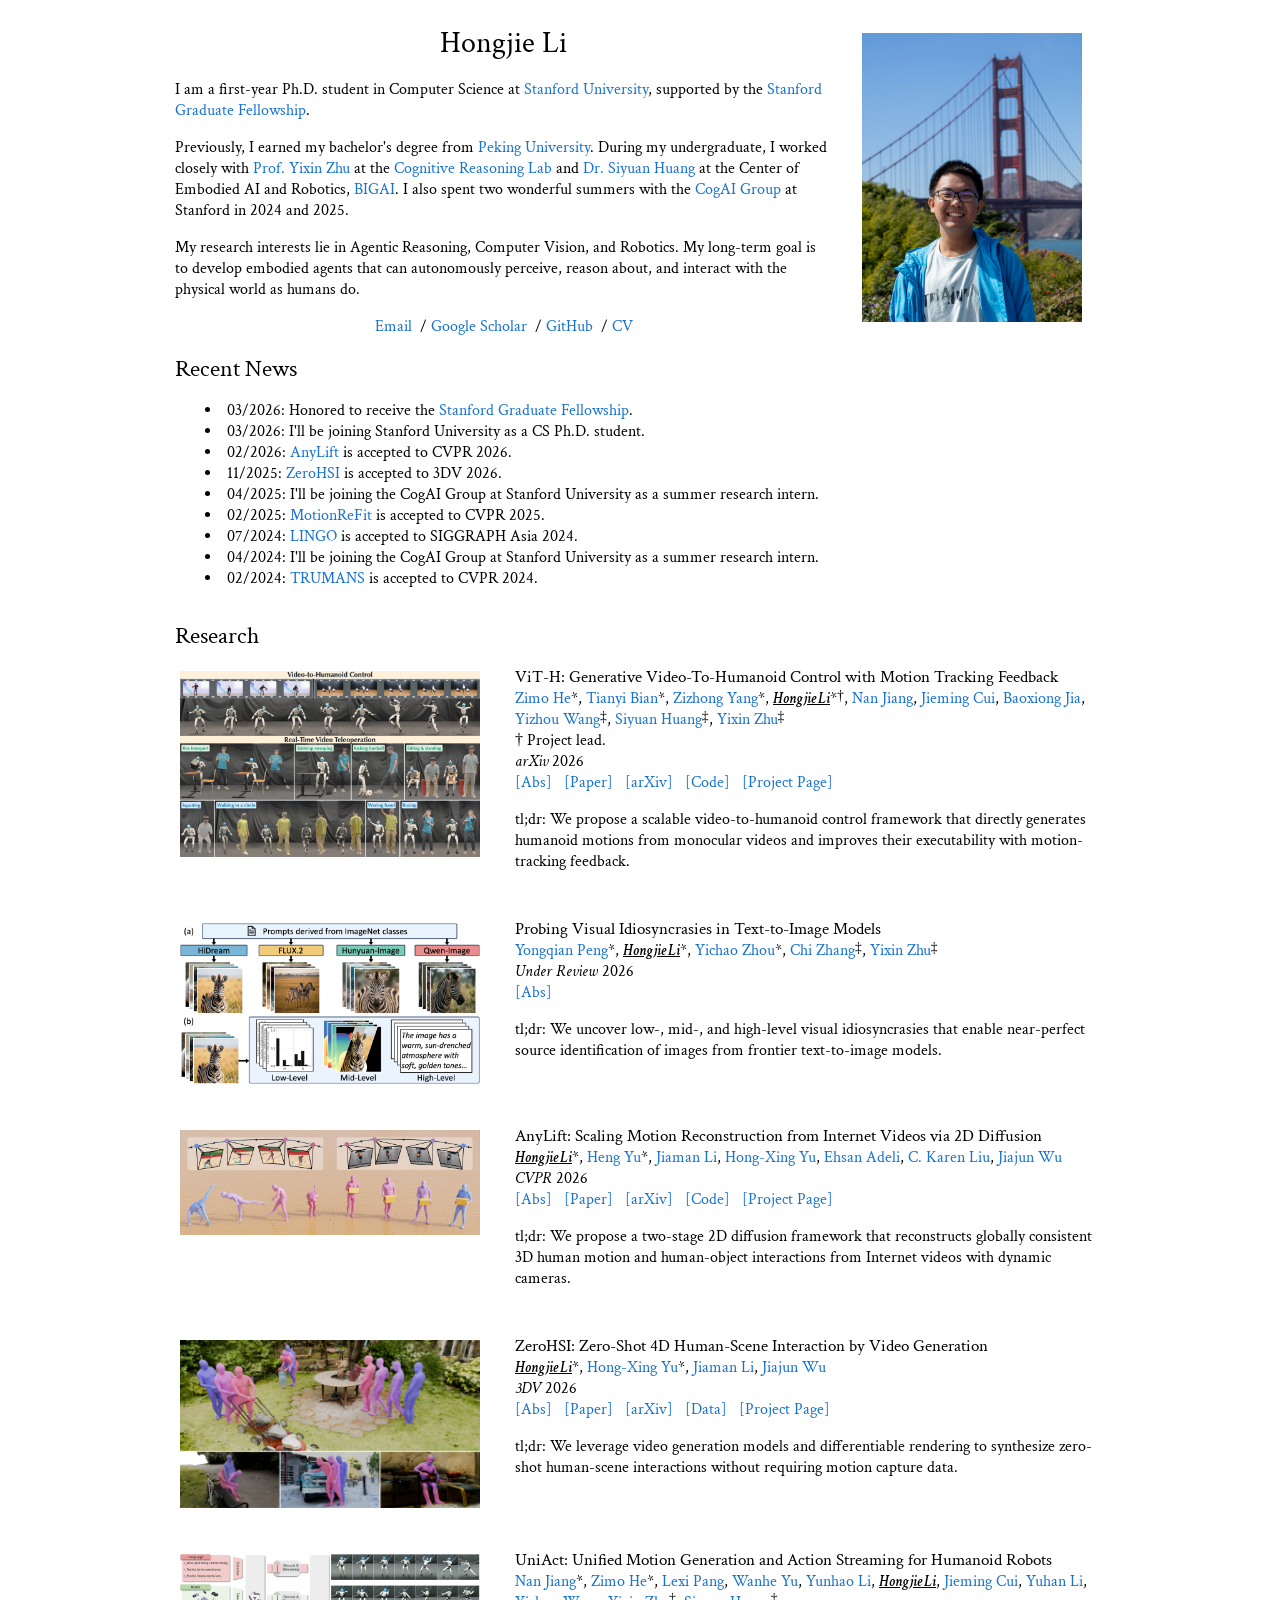
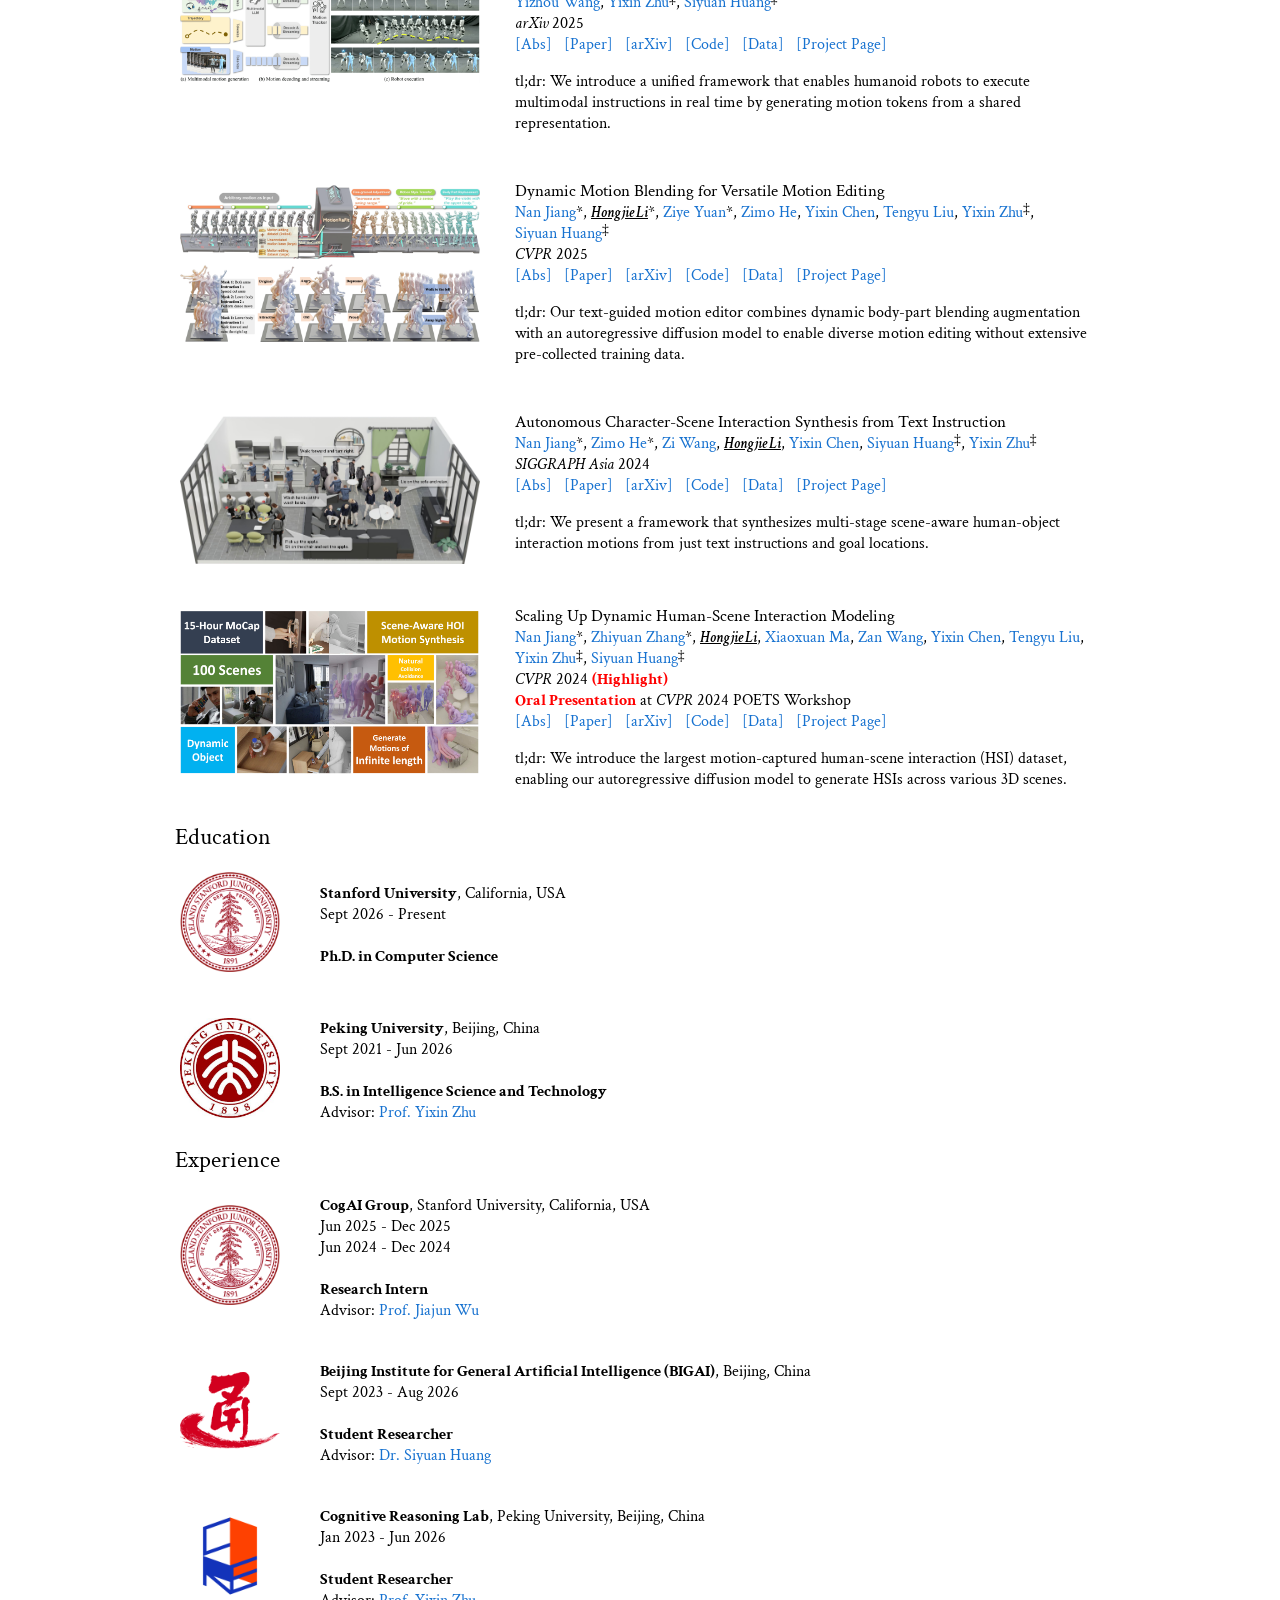
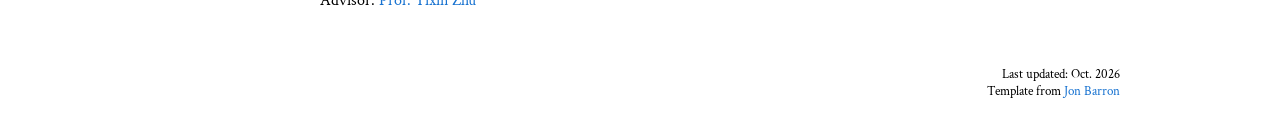
<file: index.html>
<!DOCTYPE HTML>
<html lang="en">
  <head><meta http-equiv="Content-Type" content="text/html; charset=UTF-8">
    <title>Hongjie Li's Homepage</title>
    <!-- Google tag (gtag.js) -->
    <script async src="https://www.googletagmanager.com/gtag/js?id=G-EWFQX2P75H"></script>
    <!-- <script>
      window.dataLayer = window.dataLayer || [];
      function gtag(){dataLayer.push(arguments);}
      gtag('js', new Date());
    </script> -->

    <meta name="author" content="Hongjie Li">
    <meta name="viewport" content="width=device-width, initial-scale=1">
    <meta name="msvalidate.01" content="1D6EAEB9C6558C0BB977413398D67E91" />
    
    <link rel="stylesheet" type="text/css" href="static/css/stylesheet.css">
    <script src="static/js/script.js"></script>
    <link rel="icon" href="static/images/favicon.ico" sizes="any">
    
    <link rel="preconnect" href="https://fonts.googleapis.com">
    <link rel="preconnect" href="https://fonts.gstatic.com" crossorigin>
    <link href="https://fonts.googleapis.com/css2?family=Crimson+Text:ital,wght@0,400;0,600;0,700;1,400;1,600;1,700&display=swap" rel="stylesheet">
  </head>

  <body>
    <table style="width:100%;max-width:960px;border:0px;border-spacing:0px;border-collapse:separate;margin-right:auto;margin-left:auto;"><tbody>
      <tr style="padding:0px">
        <td style="padding:0px">
          <table style="width:100%;border:0px;border-spacing:0px;border-collapse:separate;margin-right:auto;margin-left:auto;"><tbody>
            <tr style="padding:0px">
              <td style="padding:15px;padding-top:0;padding-bottom:0;width:63%;vertical-align:middle">
                <p style="text-align:center">
                  <name>Hongjie Li</name>
                </p>
                <p>
                  I am a first-year Ph.D. student in Computer Science at <a href="https://www.cs.stanford.edu/" target="_blank">Stanford University</a>, supported by the <a href="https://vpge.stanford.edu/fellowships-funding/vpge-fellowships/all-2026-fellows#SGF" target="_blank">Stanford Graduate Fellowship</a>.
                </p>
                <p>
                  Previously, I earned my bachelor's degree from <a href="https://airankings.org/institution/peking-university" target="_blank">Peking University</a>.
                  During my undergraduate, I worked closely with <a class="nowrap-name" href="https://yzhu.io" target="_blank">Prof. Yixin Zhu</a> at the <a href="https://pku.ai" target="_blank">Cognitive Reasoning Lab</a> and <a class="nowrap-name" href="https://siyuanhuang.com" target="_blank">Dr. Siyuan Huang</a> at the Center of Embodied AI and Robotics, <a href="https://eng.bigai.ai/research/" target="_blank">BIGAI</a>. 
                  I also spent two wonderful summers with the <a href="https://jiajunwu.com/" target="_blank">CogAI Group</a> at Stanford in 2024 and 2025.
                </p>
                <p>
                  My research interests lie in Agentic Reasoning, Computer Vision, and Robotics. My long-term goal is to develop embodied agents that can autonomously perceive, reason about, and interact with the physical world as humans do.
                </p>
                <p style="text-align:center">
                  <a href="mailto:hongjie@cs.stanford.edu">Email</a>
                  &nbsp/&nbsp<a href="https://scholar.google.com/citations?user=elzAX5YAAAAJ&hl=en" target="_blank">Google Scholar</a>
                  &nbsp/&nbsp<a href="https://github.com/awfuact" target="_blank">GitHub</a>
                  &nbsp/&nbsp<a href="static/files/CV_Hongjie_Li.pdf" target="_blank">CV</a>
                </p>
              </td>
              <td style="padding:15px;padding-top:0;padding-bottom:0;width:25%;max-width:25%">
                <img style="width:100%;max-width:220px" alt="profile photo" src="static/images/Personal/Hongjie.jpg" class="hoverZoomLink">
              </td>
            </tr>
          </tbody></table>

          <table style="width:100%;border:0px;border-spacing:0px;border-collapse:separate;margin-right:auto;margin-left:auto;"><tbody>
            <tr>
              <td style="padding:15px;padding-top:0;padding-bottom:0;width:100%;vertical-align:middle">
                <heading>Recent News</heading>
              </td>
            </tr>
          </tbody></table>

          <table style="width:100%;border:0px;border-spacing:0px;border-collapse:separate;margin-right:auto;margin-left:auto;"><tbody>
            <tr>
              <td style="padding:5px;padding-top:0;padding-bottom:15px;width:100%;vertical-align:middle">
                  <ul>
                    <li style="list-style-position:inside;margin:0;padding:0;text-align:left;">03/2026: Honored to receive the <a href="https://vpge.stanford.edu/fellowships-funding/vpge-fellowships/all-2026-fellows#SGF" target="_blank">Stanford Graduate Fellowship</a>.</li>
                    <li style="list-style-position:inside;margin:0;padding:0;text-align:left;">03/2026: I'll be joining Stanford University as a CS Ph.D. student.</li>
                    <li style="list-style-position:inside;margin:0;padding:0;text-align:left;">02/2026: <a class="nowrap-name" href="https://awfuact.github.io/anylift/" target="_blank">AnyLift</a> is accepted to CVPR 2026.</li>
                    <li style="list-style-position:inside;margin:0;padding:0;text-align:left;">11/2025: <a class="nowrap-name" href="https://awfuact.github.io/zerohsi/" target="_blank">ZeroHSI</a> is accepted to 3DV 2026.</li>
                    <li style="list-style-position:inside;margin:0;padding:0;text-align:left;">04/2025: I'll be joining the CogAI Group at Stanford University as a summer research intern.</li>
                    <li style="list-style-position:inside;margin:0;padding:0;text-align:left;">02/2025: <a class="nowrap-name" href="https://awfuact.github.io/motionrefit/" target="_blank">MotionReFit</a> is accepted to CVPR 2025.</li>
                    <li style="list-style-position:inside;margin:0;padding:0;text-align:left;">07/2024: <a class="nowrap-name" href="https://lingomotions.com/" target="_blank">LINGO</a> is accepted to SIGGRAPH Asia 2024.</li>
                    <li style="list-style-position:inside;margin:0;padding:0;text-align:left;">04/2024: I'll be joining the CogAI Group at Stanford University as a summer research intern.</li>
                    <li style="list-style-position:inside;margin:0;padding:0;text-align:left;">02/2024: <a class="nowrap-name" href="https://jnnan.github.io/trumans/" target="_blank">TRUMANS</a> is accepted to CVPR 2024.</li>
                  </ul>
                </p>
              </td>
            </tr>
          </tbody></table>

          <table style="width:100%;border:0px;border-spacing:0px;border-collapse:separate;margin-right:auto;margin-left:auto;"><tbody>
            <tr>
              <td style="padding:15px;padding-top:0;padding-bottom:0;width:100%;vertical-align:middle">
                <heading>Research</heading>
                <span class="research-filter" hidden>(<button type="button" data-research-filter="selected" aria-pressed="true">show selected</button>
                  /
                  <button type="button" data-research-filter="all" aria-pressed="false">show all by date</button>)</span>
              </td>
            </tr>
          </tbody></table>
          
          <table class="research-paper" data-selected="true" style="width:100%;border:0px;border-spacing:0px;border-collapse:separate;margin-right:auto;margin-left:auto;"><tbody>
            <tr>
              <td style="padding:20px;width:18px;vertical-align:middle"><img src='static/publications/arxiv26_vit-h.png', width="300px"></td>
              <td style="padding:15px;width:80%;vertical-align:middle">
                <papertitle>ViT-H: Generative Video-To-Humanoid Control with Motion Tracking Feedback</papertitle>
                <br>
                <a class="nowrap-name" href="https://mileret.github.io/" target="_blank">Zimo He</a>*,
                <a class="nowrap-name" href="https://pku.ai/author/tianyi-bian/" target="_blank">Tianyi Bian</a>*,
                <a class="nowrap-name" href="https://pku.ai/author/zizhong-yang/" target="_blank">Zizhong Yang</a>*,
                <strong class="nowrap-name" >Hongjie Li</strong>*<sup class="author-note-marker author-note-symbol">†</sup>,
                <a class="nowrap-name" href="https://jnnan.github.io/" target="_blank">Nan Jiang</a>,
                <a class="nowrap-name" href="https://jiemingcui.github.io/" target="_blank">Jieming Cui</a>,
                <a class="nowrap-name" href="https://buzz-beater.github.io/" target="_blank">Baoxiong Jia</a>,
                <a class="nowrap-name" href="https://cfcs.pku.edu.cn/people/faculty/yizhouwang/index.htm" target="_blank">Yizhou Wang</a><sup class="author-note-marker author-note-symbol">‡</sup>,
                <a class="nowrap-name" href="https://siyuanhuang.com/" target="_blank">Siyuan Huang</a><sup class="author-note-marker author-note-symbol">‡</sup>,
                <a class="nowrap-name" href="https://yzhu.io/" target="_blank">Yixin Zhu</a><sup class="author-note-marker author-note-symbol">‡</sup>
                <br>
                <span class="author-note-symbol">†</span> Project lead.
                <br>
                <em>arXiv</em> 2026
                <br>
                <a class="nowrap-name" href="#" target="_blank">[Abs]</a>
                &nbsp
                <a class="nowrap-name" href="static/publications/arxiv26_vit-h.pdf" target="_blank">[Paper]</a>
                &nbsp
                <a class="nowrap-name" href="https://arxiv.org/abs/2610.32966" target="_blank">[arXiv]</a>
                &nbsp
                <a class="nowrap-name" href="https://github.com/mileret/ViT-H-release" target="_blank">[Code]</a>
                &nbsp
                <a class="nowrap-name" href="https://awfuact.github.io/vit-h/" target="_blank">[Project Page]</a>
                <br>
                <abs>
                  Learning humanoid control from monocular human videos offers a scalable way to acquire diverse whole-body behaviors. Yet, existing reconstruction-retargeting-tracking pipelines are limited in system-level scalability by separately optimized intermediate stages and cannot directly optimize reference motion executability using downstream tracking feedback. We present ViT-H, a video-to-humanoid control framework following a generation-and-tracking paradigm. ViT-H directly generates humanoid reference motions from videos with a diffusion model, bypassing human motion reconstruction and retargeting, and uses motion-tracking outcomes to post-train the generator with direct preference optimization. We further introduce an autoregressive variant that enables real-time humanoid video teleoperation with sub-400 ms latency. Extensive experiments on the Unitree G1 demonstrate that ViT-H outperforms state-of-the-art reconstruction-retargeting-tracking pipelines in both motion quality and executability. We further show that ViT-H scales favorably with model size and with both pre-training and post-training data scale, while motion-tracking feedback consistently improves executability across different motion trackers.
                </abs>
                <p>
                  tl;dr: We propose a scalable video-to-humanoid control framework that directly generates humanoid motions from monocular videos and improves their executability with motion-tracking feedback.
                </p>
              </td>
            </tr>
          </tbody></table>

          <table class="research-paper" data-selected="false" style="width:100%;border:0px;border-spacing:0px;border-collapse:separate;margin-right:auto;margin-left:auto;"><tbody>
            <tr>
              <td style="padding:20px;width:18px;vertical-align:middle"><img src='static/publications/under_review26_probing.png', width="300px"></td>
              <td style="padding:15px;width:80%;vertical-align:middle">
                <papertitle>Probing Visual Idiosyncrasies in Text-to-Image Models</papertitle>
                <br>
                <a class="nowrap-name" href="https://ppyyqq.github.io/" target="_blank">Yongqian Peng</a>*,
                <strong class="nowrap-name" >Hongjie Li</strong>*,
                <a class="nowrap-name" href="https://zyclbt.github.io/" target="_blank">Yichao Zhou</a>*,
                
                <a class="nowrap-name" href="https://wellyzhang.github.io/" target="_blank">Chi Zhang</a><sup class="author-note-marker author-note-symbol">‡</sup>,
                <a class="nowrap-name" href="https://yzhu.io/" target="_blank">Yixin Zhu</a><sup class="author-note-marker author-note-symbol">‡</sup>
                <br>
                <em>Under Review</em> 2026
                <br>
                <a class="nowrap-name" href="#" target="_blank">[Abs]</a>
                <!-- &nbsp
                <a class="nowrap-name" href="" target="_blank">[Paper]</a> -->
                <!-- &nbsp
                <a class="nowrap-name" href="" target="_blank">[arXiv]</a> -->
                <!-- &nbsp
                <a class="nowrap-name" href="" target="_blank">[Code]</a> -->
                <!-- &nbsp
                <a class="nowrap-name" href="" target="_blank">[Project Page]</a> -->
                <br>
                <abs>
                  Text-to-Image (T2I) models turn short text descriptions into images, and the leading models now produce images of comparable visual quality. Whether their outputs still carry model-specific characteristics matters for attribution, for model comparison beyond aggregate quality, and for evaluations that assume anonymity. We ask whether images from frontier T2I models can still be classified by source, and which visual properties make this possible. Here we show that a standard ResNet-50 identifies the source of an image among  HiDream-O1-Dev, FLUX.2-dev, HunyuanImage-3.0, and Qwen-Image-2512, the four highest-ranked open-source models on the Text-to-Image Arena, with 99.75% accuracy on held-out prompts. Human participants reach only 64.03% on the pairwise version of this task, so the distinguishing cues are not visually obvious; they are also not tied to a particular classifier and survive severe image corruptions and out-of-distribution prompts. We trace them to visual idiosyncrasies at three levels: low-level texture statistics alone let a lightweight multi-layer perceptron match ResNet-50; object layout, depth, and albedo estimated from the images each carry a source signal; and image captions reveal model-specific preferences in style and background that the prompts never specify. A one-sentence hint about these cues raises human accuracy by seven percentage points. These idiosyncrasies make source classification a tool for measuring similarity between models and between real and generated images, and they caution against assuming anonymity in human preference evaluation of T2I models.
                </abs>
                <p>
                  tl;dr: We uncover low-, mid-, and high-level visual idiosyncrasies that enable near-perfect source identification of images from frontier text-to-image models.
                </p>
              </td>
            </tr>
          </tbody></table>

          <table class="research-paper" data-selected="true" style="width:100%;border:0px;border-spacing:0px;border-collapse:separate;margin-right:auto;margin-left:auto;"><tbody>
            <tr>
              <td style="padding:20px;width:18px;vertical-align:middle"><img src='static/publications/cvpr26_anylift.png', width="300px"></td>
              <td style="padding:15px;width:80%;vertical-align:middle">
                <papertitle>AnyLift: Scaling Motion Reconstruction from Internet Videos via 2D Diffusion</papertitle>
                <br>
                <strong class="nowrap-name" >Hongjie Li</strong>*,
                <a class="nowrap-name" href="https://heng14.github.io/" target="_blank">Heng Yu</a>*,
                <a class="nowrap-name" href="https://lijiaman.github.io/" target="_blank">Jiaman Li</a>,
                <a class="nowrap-name" href="https://kovenyu.com/" target="_blank">Hong-Xing Yu</a>,
                <a class="nowrap-name" href="https://stanford.edu/~eadeli/" target="_blank">Ehsan Adeli</a>,
                <a class="nowrap-name" href="https://tml.stanford.edu/#people" target="_blank">C. Karen Liu</a>,
                <a class="nowrap-name" href="https://jiajunwu.com/" target="_blank">Jiajun Wu</a>
                <br>
                <em>CVPR</em> 2026
                <br>
                <a class="nowrap-name" href="#" target="_blank">[Abs]</a>
                &nbsp
                <a class="nowrap-name" href="static/publications/cvpr26_anylift.pdf" target="_blank">[Paper]</a>
                &nbsp
                <a class="nowrap-name" href="https://arxiv.org/abs/2604.17818" target="_blank">[arXiv]</a>
                &nbsp
                <a class="nowrap-name" href="https://github.com/awfuact/anylift-release" target="_blank">[Code]</a>
                &nbsp
                <a class="nowrap-name" href="https://awfuact.github.io/anylift/" target="_blank">[Project Page]</a>
                <br>
                <abs>
                  Reconstructing 3D human motion and human-object interactions (HOI) from Internet videos is a fundamental step toward building large-scale datasets of human behavior. Existing methods struggle to recover globally consistent 3D motion under dynamic cameras, especially for motion types underrepresented in current motion-capture datasets, and face additional difficulty recovering coherent human-object interactions in 3D. We introduce a two-stage framework leveraging 2D diffusion that reconstructs 3D human motion and HOI from Internet videos. In the first stage, we synthesize multi-view 2D motion data for each domain, leveraging 2D keypoints extracted from Internet videos to incorporate human motions that rarely appear in existing MoCap datasets. In the second stage, a camera-conditioned multi-view 2D motion diffusion model is trained on the domain-specific synthetic data to recover 3D human motion and 3D HOI in the world space. We demonstrate the effectiveness of our method on Internet videos featuring challenging motions such as gymnastics, as well as in-the-wild HOI videos, and show that it outperforms prior work in producing realistic human motion and human-object interaction.
                </abs>
                <p>
                  tl;dr: We propose a two-stage 2D diffusion framework that reconstructs globally consistent 3D human motion and human-object interactions from Internet videos with dynamic cameras.
                </p>
              </td>
            </tr>
          </tbody></table>

          <table class="research-paper" data-selected="true" style="width:100%;border:0px;border-spacing:0px;border-collapse:separate;margin-right:auto;margin-left:auto;"><tbody>
            <tr>
              <td style="padding:20px;width:18px;vertical-align:middle"><img src='static/publications/3dv26_zerohsi.jpg', width="300px"></td>
              <td style="padding:15px;width:80%;vertical-align:middle">
                <papertitle>ZeroHSI: Zero-Shot 4D Human-Scene Interaction by Video Generation</papertitle>
                <br>
                <strong class="nowrap-name" >Hongjie Li</strong>*,
                <a class="nowrap-name" href="https://kovenyu.com/" target="_blank">Hong-Xing Yu</a>*,
                <a class="nowrap-name" href="https://lijiaman.github.io/" target="_blank">Jiaman Li</a>,
                <a class="nowrap-name" href="https://jiajunwu.com/" target="_blank">Jiajun Wu</a>
                <br>
                <em>3DV</em> 2026
                <br>
                <a class="nowrap-name" href="#" target="_blank">[Abs]</a>
                &nbsp
                <a class="nowrap-name" href="static/publications/3dv26_zerohsi.pdf" target="_blank">[Paper]</a>
                &nbsp
                <a class="nowrap-name" href="https://arxiv.org/abs/2412.18600" target="_blank">[arXiv]</a>
                <!-- &nbsp
                <a class="nowrap-name" href="" target="_blank">[Code]</a> -->
                &nbsp
                <a class="nowrap-name" href="https://drive.google.com/file/d/1BN2etWLa9WQPf9lnNrh6HpeLKnKVcmdk/view?usp=sharing" target="_blank">[Data]</a>
                &nbsp
                <a class="nowrap-name" href="https://awfuact.github.io/zerohsi/" target="_blank">[Project Page]</a>
                <br>
                <abs>
                  Human-scene interaction (HSI) generation is crucial for applications in embodied AI, virtual reality, and robotics. Yet, existing methods cannot synthesize interactions in unseen environments such as in-the-wild scenes or reconstructed scenes, as they rely on paired 3D scenes and captured human motion data for training, which are unavailable for unseen environments. We present ZeroHSI, a novel approach that enables zero-shot 4D human-scene interaction synthesis, eliminating the need for training on any MoCap data. Our key insight is to distill human-scene interactions from state-of-the-art video generation models, which have been trained on vast amounts of natural human movements and interactions, and use differentiable rendering to reconstruct human-scene interactions. ZeroHSI can synthesize realistic human motions in both static scenes and environments with dynamic objects, without requiring any ground-truth motion data. We evaluate ZeroHSI on a curated dataset of different types of various indoor and outdoor scenes with different interaction prompts, demonstrating its ability to generate diverse and contextually appropriate human-scene interactions.
                </abs>
                <p>
                  tl;dr: We leverage video generation models and differentiable rendering to synthesize zero-shot human-scene interactions without requiring motion capture data.
                </p>
              </td>
            </tr>
          </tbody></table>

          <table class="research-paper" data-selected="false" style="width:100%;border:0px;border-spacing:0px;border-collapse:separate;margin-right:auto;margin-left:auto;"><tbody>
            <tr>
              <td style="padding:20px;width:18px;vertical-align:middle"><img src='static/publications/arxiv25_uniact.png', width="300px"></td>
              <td style="padding:15px;width:80%;vertical-align:middle">
                <papertitle>UniAct: Unified Motion Generation and Action Streaming for Humanoid Robots</papertitle>
                <br>
                <a class="nowrap-name" href="https://jnnan.github.io/" target="_blank">Nan Jiang</a>*,
                <a class="nowrap-name" href="https://mileret.github.io/" target="_blank">Zimo He</a>*,
                <a class="nowrap-name" href="https://pku.ai/author/lexi-pang/" target="_blank">Lexi Pang</a>,
                <a class="nowrap-name" href="https://pku.ai/author/wanhe-yu/" target="_blank">Wanhe Yu</a>,
                <a class="nowrap-name" href="https://pku.ai/author/yunhao-li/" target="_blank">Yunhao Li</a>,
                <strong class="nowrap-name" >Hongjie Li</strong>,
                <a class="nowrap-name" href="https://jiemingcui.github.io/" target="_blank">Jieming Cui</a>,
                <a class="nowrap-name" >Yuhan Li</a>,
                <a class="nowrap-name" href="https://cfcs.pku.edu.cn/people/faculty/yizhouwang/index.htm" target="_blank">Yizhou Wang</a>,
                <a class="nowrap-name" href="https://yzhu.io/" target="_blank">Yixin Zhu</a><sup class="author-note-marker author-note-symbol">‡</sup>,
                <a class="nowrap-name" href="https://siyuanhuang.com/" target="_blank">Siyuan Huang</a><sup class="author-note-marker author-note-symbol">‡</sup>
                <br>
                <em>arXiv</em> 2025
                <br>
                <a class="nowrap-name" href="#" target="_blank">[Abs]</a>
                &nbsp
                <a class="nowrap-name" href="static/publications/arxiv25_uniact.pdf" target="_blank">[Paper]</a>
                &nbsp
                <a class="nowrap-name" href="https://arxiv.org/abs/2512.24321" target="_blank">[arXiv]</a>
                &nbsp
                <a class="nowrap-name" href="https://github.com/jnnan/uniact-code" target="_blank">[Code]</a>
                &nbsp
                <a class="nowrap-name" href="https://jnnan.github.io/uniact/#dataset-section" target="_blank">[Data]</a>
                &nbsp
                <a class="nowrap-name" href="https://jnnan.github.io/uniact/#" target="_blank">[Project Page]</a>
                <!-- &nbsp
                <a href="" target="_blank">[Hugging Face]</a> -->
                <br>
                <abs>
                  A long-standing objective in humanoid robotics is the realization of versatile agents capable of following diverse multimodal instructions with human-level flexibility. Despite advances in humanoid control, bridging high-level multimodal perception with whole-body execution remains a significant bottleneck. Existing methods often struggle to translate heterogeneous instructions---such as language, music, and trajectories---into stable, real-time actions. Here we show that UniAct, a two-stage framework integrating a fine-tuned Multimodal Large Language Model (MLLM) with a causal streaming pipeline, enables humanoid robots to execute multimodal instructions with sub-500 ms latency. By unifying inputs through a shared discrete codebook via Finite Scalar Quantization (FSQ), UniAct ensures cross-modal alignment while constraining motions to a physically grounded manifold. This approach yields a 19% improvement in the success rate of zero-shot tracking of imperfect reference motions. We validate  UniAct on UA-Net, our 20-hour humanoid motion benchmark, demonstrating robust generalization across diverse real-world scenarios. Our results mark a critical step toward responsive, general-purpose humanoid assistants capable of seamless interaction through unified perception and control.
                </abs>
                <p>
                  tl;dr: We introduce a unified framework that enables humanoid robots to execute multimodal instructions in real time by generating motion tokens from a shared representation.
                </p>
              </td>
            </tr>
          </tbody></table>

          <table class="research-paper" data-selected="true" style="width:100%;border:0px;border-spacing:0px;border-collapse:separate;margin-right:auto;margin-left:auto;"><tbody>
            <tr>
              <td style="padding:20px;width:18px;vertical-align:middle"><img src='static/publications/cvpr25_motionrefit.png', width="300px"></td>
              <td style="padding:15px;width:80%;vertical-align:middle">
                <papertitle>Dynamic Motion Blending for Versatile Motion Editing</papertitle>
                <br>
                <a class="nowrap-name" href="https://jnnan.github.io/" target="_blank">Nan Jiang</a>*,
                <strong class="nowrap-name" >Hongjie Li</strong>*,
                <a class="nowrap-name" href="https://pku.ai/author/ziye-yuan/" target="_blank">Ziye Yuan</a>*,
                <a class="nowrap-name" href="https://mileret.github.io/" target="_blank">Zimo He</a>,
                <a class="nowrap-name" href="https://yixchen.github.io/" target="_blank">Yixin Chen</a>,
                <a class="nowrap-name" href="https://tengyu.ai/" target="_blank">Tengyu Liu</a>,
                <a class="nowrap-name" href="https://yzhu.io/" target="_blank">Yixin Zhu</a><sup class="author-note-marker author-note-symbol">‡</sup>,
                <a class="nowrap-name" href="https://siyuanhuang.com/" target="_blank">Siyuan Huang</a><sup class="author-note-marker author-note-symbol">‡</sup>
                <br>
                <em>CVPR</em> 2025
                <br>
                <a class="nowrap-name" href="#" target="_blank">[Abs]</a>
                &nbsp
                <a class="nowrap-name" href="static/publications/cvpr25_motionrefit.pdf" target="_blank">[Paper]</a>
                &nbsp
                <a class="nowrap-name" href="https://arxiv.org/abs/2503.20724" target="_blank">[arXiv]</a>
                &nbsp
                <a class="nowrap-name" href="https://github.com/emptybulebox1/motionRefit/" target="_blank">[Code]</a>
                &nbsp
                <a class="nowrap-name" href="https://drive.google.com/file/d/1LiNgkRZ-Kmv5rKI3BOaHVCudhrMtE5hx/view?usp=sharing" target="_blank">[Data]</a>
                &nbsp
                <a class="nowrap-name" href="https://awfuact.github.io/motionrefit/" target="_blank">[Project Page]</a>
                <br>
                <abs>
                  Text-guided motion editing enables high-level semantic control and iterative modifications beyond traditional keyframe animation. Existing methods rely on limited pre-collected training triplets (original motion, edited motion, and instruction), which severely hinders their versatility in diverse editing scenarios. We introduce MotionCutMix, an online data augmentation technique that dynamically generates training triplets by blending body part motions based on input text. While MotionCutMix effectively expands the training distribution, the compositional nature introduces increased randomness and potential body part incoordination. To model such a rich distribution, we present MotionReFit, an auto-regressive diffusion model with a motion coordinator. The auto-regressive architecture facilitates learning by decomposing long sequences, while the motion coordinator mitigates the artifacts of motion composition. Our method handles both spatial and temporal motion edits directly from high-level human instructions, without relying on additional specifications or Large Language Models (LLMs). Through extensive experiments, we show that MotionReFit achieves state-of-the-art performance in text-guided motion editing. Ablation studies further verify that MotionCutMix significantly improves the model's generalizability while maintaining training convergence.
                </abs>
                <p>
                  tl;dr: Our text-guided motion editor combines dynamic body-part blending augmentation with an autoregressive diffusion model to enable diverse motion editing without extensive pre-collected training data.
                </p>
              </td>
            </tr>
          </tbody></table>

          <table class="research-paper" data-selected="false" style="width:100%;border:0px;border-spacing:0px;border-collapse:separate;margin-right:auto;margin-left:auto;"><tbody>
            <tr>
              <td style="padding:20px;width:18px;vertical-align:middle"><img src='static/publications/siggraph-asia24_lingo.jpg', width="300px"></td>
              <td style="padding:15px;width:80%;vertical-align:middle">
                <papertitle>Autonomous Character-Scene Interaction Synthesis from Text Instruction</papertitle>
                <br>
                <a class="nowrap-name" href="https://jnnan.github.io/" target="_blank">Nan Jiang</a>*,
                <a class="nowrap-name" href="https://mileret.github.io/" target="_blank">Zimo He</a>*,
                <a class="nowrap-name" >Zi Wang</a>,
                <strong class="nowrap-name" >Hongjie Li</strong>,
                <a class="nowrap-name" href="https://yixchen.github.io/" target="_blank">Yixin Chen</a>,
                <a class="nowrap-name" href="https://siyuanhuang.com/" target="_blank">Siyuan Huang</a><sup class="author-note-marker author-note-symbol">‡</sup>,
                <a class="nowrap-name" href="https://yzhu.io/" target="_blank">Yixin Zhu</a><sup class="author-note-marker author-note-symbol">‡</sup>
                <br>
                <em>SIGGRAPH Asia</em> 2024
                <br>
                <a class="nowrap-name" href="#" target="_blank">[Abs]</a>
                &nbsp
                <a class="nowrap-name" href="static/publications/siggraph-asia24_lingo.pdf" target="_blank">[Paper]</a>
                &nbsp
                <a class="nowrap-name" href="https://arxiv.org/abs/2410.03187" target="_blank">[arXiv]</a>
                &nbsp
                <a class="nowrap-name" href="https://github.com/mileret/lingo-release" target="_blank">[Code]</a>
                &nbsp
                <a class="nowrap-name" href="https://drive.google.com/file/d/1RadpLt-woPvsIGk9yDW7yX7br3sRO-zi/view" target="_blank">[Data]</a>
                &nbsp
                <a class="nowrap-name" href="https://lingomotions.com/" target="_blank">[Project Page]</a>
                <br>
                <abs>
                  Synthesizing human motions in 3D environments, particularly those with complex activities such as locomotion, hand-reaching, and Human-Object Interaction (HOI), presents substantial demands for user-defined waypoints and stage transitions. These requirements pose challenges for current models, leading to a notable gap in automating the animation of characters from simple human inputs. This paper addresses this challenge by introducing a comprehensive framework for synthesizing multi-stage scene-aware interaction motions directly from a single text instruction and goal location. Our approach employs an auto-regressive diffusion model to synthesize the next motion segment, along with an autonomous scheduler predicting the transition for each action stage. To ensure that the synthesized motions are seamlessly integrated within the environment, we propose a scene representation that considers the local perception both at the start and the goal location. We further enhance the coherence of the generated motion by integrating frame embeddings with language input. Additionally, to support model training, we present a comprehensive motion-captured (MoCap) dataset comprising 16 hours of motion sequences in 120 indoor scenes covering 40 types of motions, each annotated with precise language descriptions. Experimental results demonstrate the efficacy of our method in generating high-quality, multi-stage motions closely aligned with environmental and textual conditions.
                </abs>
                <p>
                  tl;dr: We present a framework that synthesizes multi-stage scene-aware human-object interaction motions from just text instructions and goal locations.
                </p>
              </td>
            </tr>
          </tbody></table>

          <table class="research-paper" data-selected="true" style="width:100%;border:0px;border-spacing:0px;border-collapse:separate;margin-right:auto;margin-left:auto;"><tbody>
            <tr>
              <td style="padding:20px;width:18px;vertical-align:middle"><img src='static/publications/cvpr24_trumans.jpg', width="300px"></td>
              <td style="padding:15px;width:80%;vertical-align:middle">
                <papertitle>Scaling Up Dynamic Human-Scene Interaction Modeling</papertitle>
                <!-- <a href="#" class="teaser-link" style="display:none;margin-left:10px">[teaser]</a> -->
                <br>
                <a class="nowrap-name" href="https://jnnan.github.io/" target="_blank">Nan Jiang</a>*,
                <a class="nowrap-name" href="https://zhiyuan-zhang0206.github.io/" target="_blank">Zhiyuan Zhang</a>*,
                <strong class="nowrap-name" >Hongjie Li</strong>,
                <a class="nowrap-name" href="https://shirleymaxx.github.io/" target="_blank">Xiaoxuan Ma</a>,
                <a class="nowrap-name" href="https://silvester.wang/" target="_blank">Zan Wang</a>,
                <a class="nowrap-name" href="https://yixchen.github.io/" target="_blank">Yixin Chen</a>,
                <a class="nowrap-name" href="https://tengyu.ai/" target="_blank">Tengyu Liu</a>,
                <a class="nowrap-name" href="https://yzhu.io/" target="_blank">Yixin Zhu</a><sup class="author-note-marker author-note-symbol">‡</sup>,
                <a class="nowrap-name" href="https://siyuanhuang.com/" target="_blank">Siyuan Huang</a><sup class="author-note-marker author-note-symbol">‡</sup>
                <br>
                <em>CVPR</em> 2024
                <font color="red"><b>(Highlight)</b></font>
                <br>
                <font color="red"><b>Oral Presentation</b></font> at <em>CVPR</em> 2024 POETS Workshop
                <br>
                <a class="nowrap-name" href="#" target="_blank">[Abs]</a>
                &nbsp
                <a class="nowrap-name" href="static/publications/cvpr24_trumans.pdf" target="_blank">[Paper]</a>
                &nbsp
                <a class="nowrap-name" href="https://arxiv.org/abs/2403.08629" target="_blank">[arXiv]</a>
                &nbsp
                <a class="nowrap-name" href="https://github.com/jnnan/trumans_utils" target="_blank">[Code]</a>
                &nbsp
                <a class="nowrap-name" href="https://docs.google.com/forms/d/e/1FAIpQLSdF62BQ9TQTSTW0HzyNeRPhlzmREL5T8hUGn-484W1I3eVihQ/viewform" target="_blank">[Data]</a>
                &nbsp
                <a class="nowrap-name" href="https://jnnan.github.io/trumans/" target="_blank">[Project Page]</a>
                <br>
                <abs>
                  Confronting the challenges of data scarcity and advanced motion synthesis in HSI modeling, we introduce the TRUMANS (Tracking Human Actions in Scenes) dataset alongside a novel HSI motion synthesis method. TRUMANS stands as the most comprehensive motion-captured HSI dataset currently available, encompassing over 15 hours of human interactions across 100 indoor scenes. It intricately captures whole-body human motions and part-level object dynamics, focusing on the realism of contact. This dataset is further scaled up by transforming physical environments into exact virtual models and applying extensive augmentations to appearance and motion for both humans and objects while maintaining interaction fidelity. Utilizing TRUMANS, we devise a diffusion-based autoregressive model that efficiently generates Human-Scene Interaction (HSI) sequences of any length, taking into account both scene context and intended actions. In experiments, our approach shows remarkable zero-shot generalizability on a range of 3D scene datasets (e.g., PROX, Replica, ScanNet, ScanNet++), producing motions that closely mimic original motion-captured sequences, as confirmed by quantitative experiments and human studies.
                </abs>
                <p>
                  tl;dr: We introduce the largest motion-captured human-scene interaction (HSI) dataset, enabling our autoregressive diffusion model to generate HSIs across various 3D scenes.
                </p>
              </td>
            </tr>
          </tbody></table>
      
          <table style="width:100%;border:0px;border-spacing:0px;border-collapse:separate;margin-right:auto;margin-left:auto;"><tbody>
            <tr>
              <td style="padding:15px;width:100%;padding-top:0;padding-bottom:0;vertical-align:middle">
                <heading>Education</heading>
              </td>
            </tr>
          </tbody></table>

          <table width="100%" align="center" border="0" cellpadding="20"><tbody>
            <tr>
              <td style="padding:20px;width:18px;vertical-align:middle"><img src="static/images/Institution/stanford.png", width="100px"></td>
              <td width="90%" valign="center">
                <b>Stanford University</b>, California, USA
                <br> Sept 2026 - Present
                <br>
                <br> <b>Ph.D. in Computer Science</b>
                <!-- <br> Advisor: <a class="nowrap-name" href="" target="_blank"></a> -->
              </td>
            </tr>
            <tr>
              <td style="padding:20px;width:18px;vertical-align:middle"><img src="static/images/Institution/pku.jpeg", width="100px"></td>
              <td width="90%" valign="center">
                <b>Peking University</b>, Beijing, China
                <br> Sept 2021 - Jun 2026
                <br>
                <br> <b>B.S. in Intelligence Science and Technology</b>
                <br> Advisor: <a class="nowrap-name" href="http://yzhu.io" target="_blank">Prof. Yixin Zhu</a>
              </td>
            </tr>
          </tbody></table>

          <table style="width:100%;border:0px;border-spacing:0px;border-collapse:separate;margin-right:auto;margin-left:auto;"><tbody>
            <tr>
              <td style="padding:15px;width:100%;padding-top:0;padding-bottom:0;vertical-align:middle">
                <heading>Experience</heading>
              </td>
            </tr>
          </tbody></table>

          <table width="100%" align="center" border="0" cellpadding="20"><tbody>
            <tr>
              <td style="padding:20px;width:18px;vertical-align:middle"><img src="static/images/Institution/stanford.png", width="100px"></td>
              <td width="90%" valign="center">
                <b>CogAI Group</b>, Stanford University, California, USA
                <br> Jun 2025 - Dec 2025
                <br> Jun 2024 - Dec 2024
                <br>
                <br> <b>Research Intern</b>
                <br> Advisor: <a class="nowrap-name" href="https://jiajunwu.com/" target="_blank">Prof. Jiajun Wu</a>
              </td>
            </tr>
            <tr>
              <td style="padding:20px;width:18px;vertical-align:middle"><img src="static/images/Institution/bigai.png", width="100px"></td>
              <td width="90%" valign="center">
                <b>Beijing Institute for General Artificial Intelligence (BIGAI)</b>, Beijing, China
                <br> Sept 2023 - Aug 2026
                <br>
                <br> <b>Student Researcher</b>
                <br> Advisor: <a class="nowrap-name" href="https://siyuanhuang.com" target="_blank">Dr. Siyuan Huang</a>
              </td>
            </tr>
            <tr>
              <td style="padding:20px;width:18px;vertical-align:middle"><img src="static/images/Institution/core_lab.png", width="100px"></td>
              <td width="90%" valign="center">
                <b>Cognitive Reasoning Lab</b>, Peking University, Beijing, China
                <br> Jan 2023 - Jun 2026
                <br>
                <br> <b>Student Researcher</b>
                <br> Advisor: <a class="nowrap-name" href="http://yzhu.io" target="_blank">Prof. Yixin Zhu</a>
              </td>
            </tr>
          </tbody></table>

          <table style="width:100%;border:0px;border-spacing:0px;border-collapse:separate;margin-right:auto;margin-left:auto;"><tbody>
            <tr>
              <td style="padding:0px">
                <br>
                <p style="text-align:right;font-size:small;">
                  Last updated: Oct. 2026
                  <br>
                  Template from <a class="nowrap-name" href="https://jonbarron.info/" style="text-align:right;font-size:small;" target="_blank">Jon Barron</a>
                </p>
              </td>
            </tr>
          </tbody></table>
        </td>
      </tr>
    </table>
  </body>

</html>
</file>
<file: static/css/stylesheet.css>
/* latin-ext */
@font-face {
  font-family: 'Lato';
  font-style: italic;
  font-weight: 400;
  src: local('Lato Italic'), local('Lato-Italic'), url(https://fonts.gstatic.com/s/lato/v15/S6u8w4BMUTPHjxsAUi-qNiXg7eU0.woff2) format('woff2');
  unicode-range: U+0100-024F, U+0259, U+1E00-1EFF, U+2020, U+20A0-20AB, U+20AD-20CF, U+2113, U+2C60-2C7F, U+A720-A7FF;
}
/* latin */
@font-face {
  font-family: 'Lato';
  font-style: italic;
  font-weight: 400;
  src: local('Lato Italic'), local('Lato-Italic'), url(https://fonts.gstatic.com/s/lato/v15/S6u8w4BMUTPHjxsAXC-qNiXg7Q.woff2) format('woff2');
  unicode-range: U+0000-00FF, U+0131, U+0152-0153, U+02BB-02BC, U+02C6, U+02DA, U+02DC, U+2000-206F, U+2074, U+20AC, U+2122, U+2191, U+2193, U+2212, U+2215, U+FEFF, U+FFFD;
}
/* latin-ext */
@font-face {
  font-family: 'Lato';
  font-style: italic;
  font-weight: 700;
  src: local('Lato Bold Italic'), local('Lato-BoldItalic'), url(https://fonts.gstatic.com/s/lato/v15/S6u_w4BMUTPHjxsI5wq_FQftx9897sxZ.woff2) format('woff2');
  unicode-range: U+0100-024F, U+0259, U+1E00-1EFF, U+2020, U+20A0-20AB, U+20AD-20CF, U+2113, U+2C60-2C7F, U+A720-A7FF;
}
/* latin */
@font-face {
  font-family: 'Lato';
  font-style: italic;
  font-weight: 700;
  src: local('Lato Bold Italic'), local('Lato-BoldItalic'), url(https://fonts.gstatic.com/s/lato/v15/S6u_w4BMUTPHjxsI5wq_Gwftx9897g.woff2) format('woff2');
  unicode-range: U+0000-00FF, U+0131, U+0152-0153, U+02BB-02BC, U+02C6, U+02DA, U+02DC, U+2000-206F, U+2074, U+20AC, U+2122, U+2191, U+2193, U+2212, U+2215, U+FEFF, U+FFFD;
}
/* latin-ext */
@font-face {
  font-family: 'Lato';
  font-style: normal;
  font-weight: 400;
  src: local('Lato Regular'), local('Lato-Regular'), url(https://fonts.gstatic.com/s/lato/v15/S6uyw4BMUTPHjxAwXiWtFCfQ7A.woff2) format('woff2');
  unicode-range: U+0100-024F, U+0259, U+1E00-1EFF, U+2020, U+20A0-20AB, U+20AD-20CF, U+2113, U+2C60-2C7F, U+A720-A7FF;
}
/* latin */
@font-face {
  font-family: 'Lato';
  font-style: normal;
  font-weight: 400;
  src: local('Lato Regular'), local('Lato-Regular'), url(https://fonts.gstatic.com/s/lato/v15/S6uyw4BMUTPHjx4wXiWtFCc.woff2) format('woff2');
  unicode-range: U+0000-00FF, U+0131, U+0152-0153, U+02BB-02BC, U+02C6, U+02DA, U+02DC, U+2000-206F, U+2074, U+20AC, U+2122, U+2191, U+2193, U+2212, U+2215, U+FEFF, U+FFFD;
}
/* latin-ext */
@font-face {
  font-family: 'Lato';
  font-style: normal;
  font-weight: 700;
  src: local('Lato Bold'), local('Lato-Bold'), url(https://fonts.gstatic.com/s/lato/v15/S6u9w4BMUTPHh6UVSwaPGQ3q5d0N7w.woff2) format('woff2');
  unicode-range: U+0100-024F, U+0259, U+1E00-1EFF, U+2020, U+20A0-20AB, U+20AD-20CF, U+2113, U+2C60-2C7F, U+A720-A7FF;
}
/* latin */
@font-face {
  font-family: 'Lato';
  font-style: normal;
  font-weight: 700;
  src: local('Lato Bold'), local('Lato-Bold'), url(https://fonts.gstatic.com/s/lato/v15/S6u9w4BMUTPHh6UVSwiPGQ3q5d0.woff2) format('woff2');
  unicode-range: U+0000-00FF, U+0131, U+0152-0153, U+02BB-02BC, U+02C6, U+02DA, U+02DC, U+2000-206F, U+2074, U+20AC, U+2122, U+2191, U+2193, U+2212, U+2215, U+FEFF, U+FFFD;
}

a {
  color: #1772d0;
  text-decoration: none;
}

a:focus,
a:hover {
  /* color: #f09228; */
  color: #1772d0;
  text-decoration: underline;
}

.author-note-symbol {
  font-family: 'Times New Roman', serif;
}

.author-note-marker {
  position: relative;
  top: -0.25em;
  font-size: 85%;
  line-height: 0;
  vertical-align: baseline;
}

coa {
  color: #808080;
  text-decoration: none;
}

coa:focus,
coa:hover {
  color: #f09228;
  text-decoration: none;
}

body,
td,
th,
tr,
p,
a {
  font-family: 'Crimson Text', 'Times New Roman', serif;
  font-size: 16px;
}

abs {
  font-family: 'Crimson Text', 'Times New Roman', serif;
  font-size: 15px;
  color:	#EB6400;
}

strong {
  font-family: 'Crimson Text', 'Times New Roman', serif;
  font-size: 15px;
  font-style: oblique;
  font-weight: 600;
  text-decoration: underline;
}

coa {
  font-family: 'Crimson Text', 'Times New Roman', serif;
  font-size: 15px;
}

heading {
  font-family: 'Crimson Text', 'Times New Roman', serif;
  font-size: 24px;
  /* font-weight: bold; */
}

papertitle {
  font-family: 'Crimson Text', 'Times New Roman', serif;
  font-size: 17px;
  /* font-weight: bold; */
}

name {
  font-family: 'Crimson Text', 'Times New Roman', serif;
  font-size: 30px;
  /* font-weight: bold; */
}

chname {
  font-family: 'Crimson Text', 'Times New Roman', serif;
  font-size: 30px;
  /* font-weight: bold; */
}

.one {
  width: 160px;
  height: 160px;
  position: relative;
}

.two {
  width: 160px;
  height: 160px;
  position: absolute;
  transition: opacity .2s ease-in-out;
  -moz-transition: opacity .2s ease-in-out;
  -webkit-transition: opacity .2s ease-in-out;
}

.fade {
  transition: opacity .2s ease-in-out;
  -moz-transition: opacity .2s ease-in-out;
  -webkit-transition: opacity .2s ease-in-out;
}

span.highlight {
  background-color: #ffffd0;
}

table {
  width: 100%;
  border: 0px;
  border-spacing: 0px;
  border-collapse: separate;
  margin-right: auto;
  margin-left: auto;
}

/* Media query for screens smaller than 640px */
@media screen and (max-width: 640px) {
  /* Hide original name */
  td > p:first-child > name {
      display: none;
  }
  
  /* Adjust table layout */
  table tbody tr td table:first-of-type tbody tr {
      display: flex;
      flex-direction: column;
      align-items: center; /* Center children horizontally */
  }
  
  /* Style photo cell */
  table tbody tr td table:first-of-type tbody tr td:last-child {
      width: 60% !important; /* Make photo cell smaller */
      max-width: 200px !important; /* Maximum width for photo cell */
      min-width: 200px !important; /* Minimum width for photo cell */
      order: -1; /* Move photo to top */
      position: relative;
      display: flex;
      flex-direction: column;
      align-items: center; /* Center photo horizontally */
      padding-bottom:0 !important;
  }
  
  /* Style the photo itself */
  table tbody tr td table:first-of-type tbody tr td:last-child img {
      width: 100%;
      height: auto;
      object-fit: contain;
  }
  
  /* Style bio cell */
  table tbody tr td table:first-of-type tbody tr td:first-child {
      width: 100% !important;
  }
  
  /* Add name above photo */
  table tbody tr td table:first-of-type tbody tr td:last-child::before {
      content: "Hongjie Li";
      display: block;
      font-family: 'Crimson Text', Verdana, Helvetica, sans-serif;
      font-size: 30px;
      text-align: center;
      margin-bottom: 1rem;
  }
}

.nowrap-name {
  white-space: nowrap;
}

.research-filter {
  margin-left: 4px;
  font-size: 17px;
}

.research-filter button {
  padding: 0;
  border: 0;
  background: none;
  color: #1772d0;
  font: inherit;
  white-space: nowrap;
  cursor: pointer;
}

.research-filter button[aria-pressed="true"] {
  color: inherit;
  font-weight: 600;
}

.research-filter button:hover,
.research-filter button:focus-visible {
  text-decoration: underline;
}
</file>
